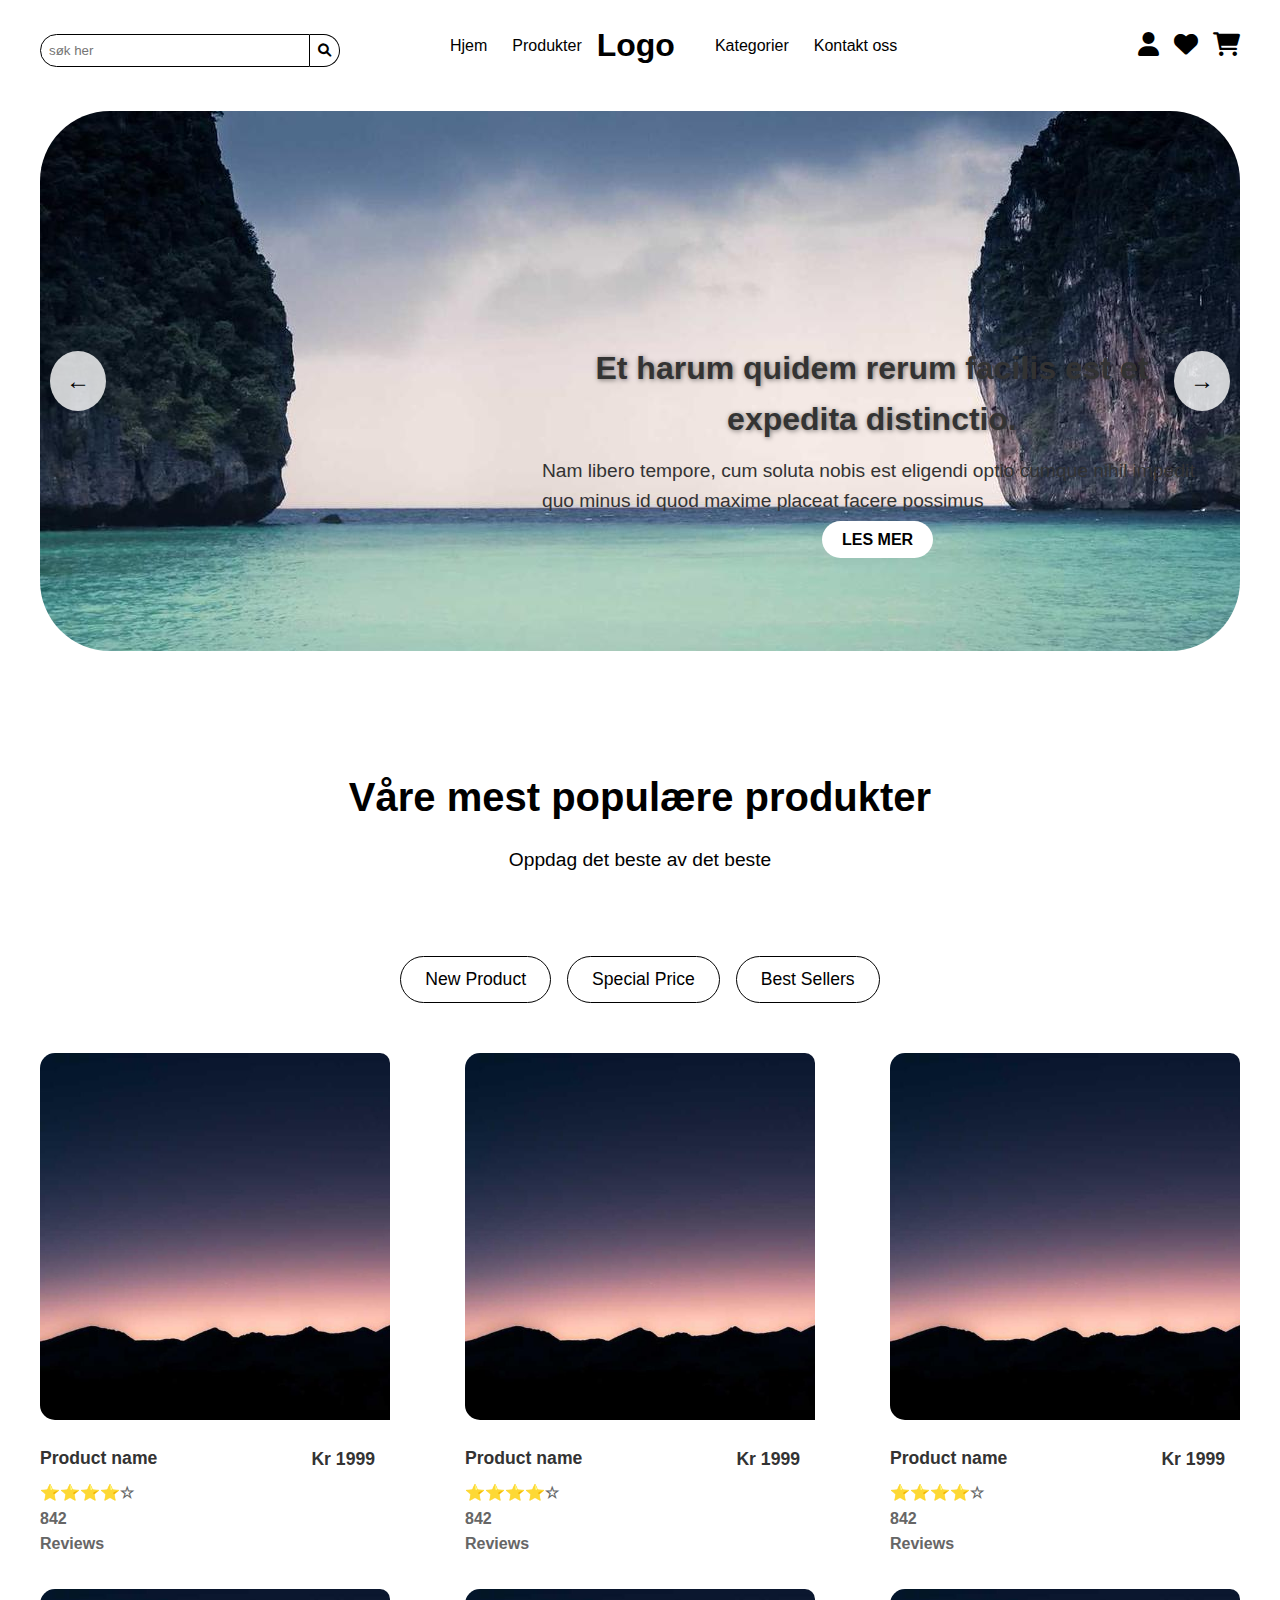
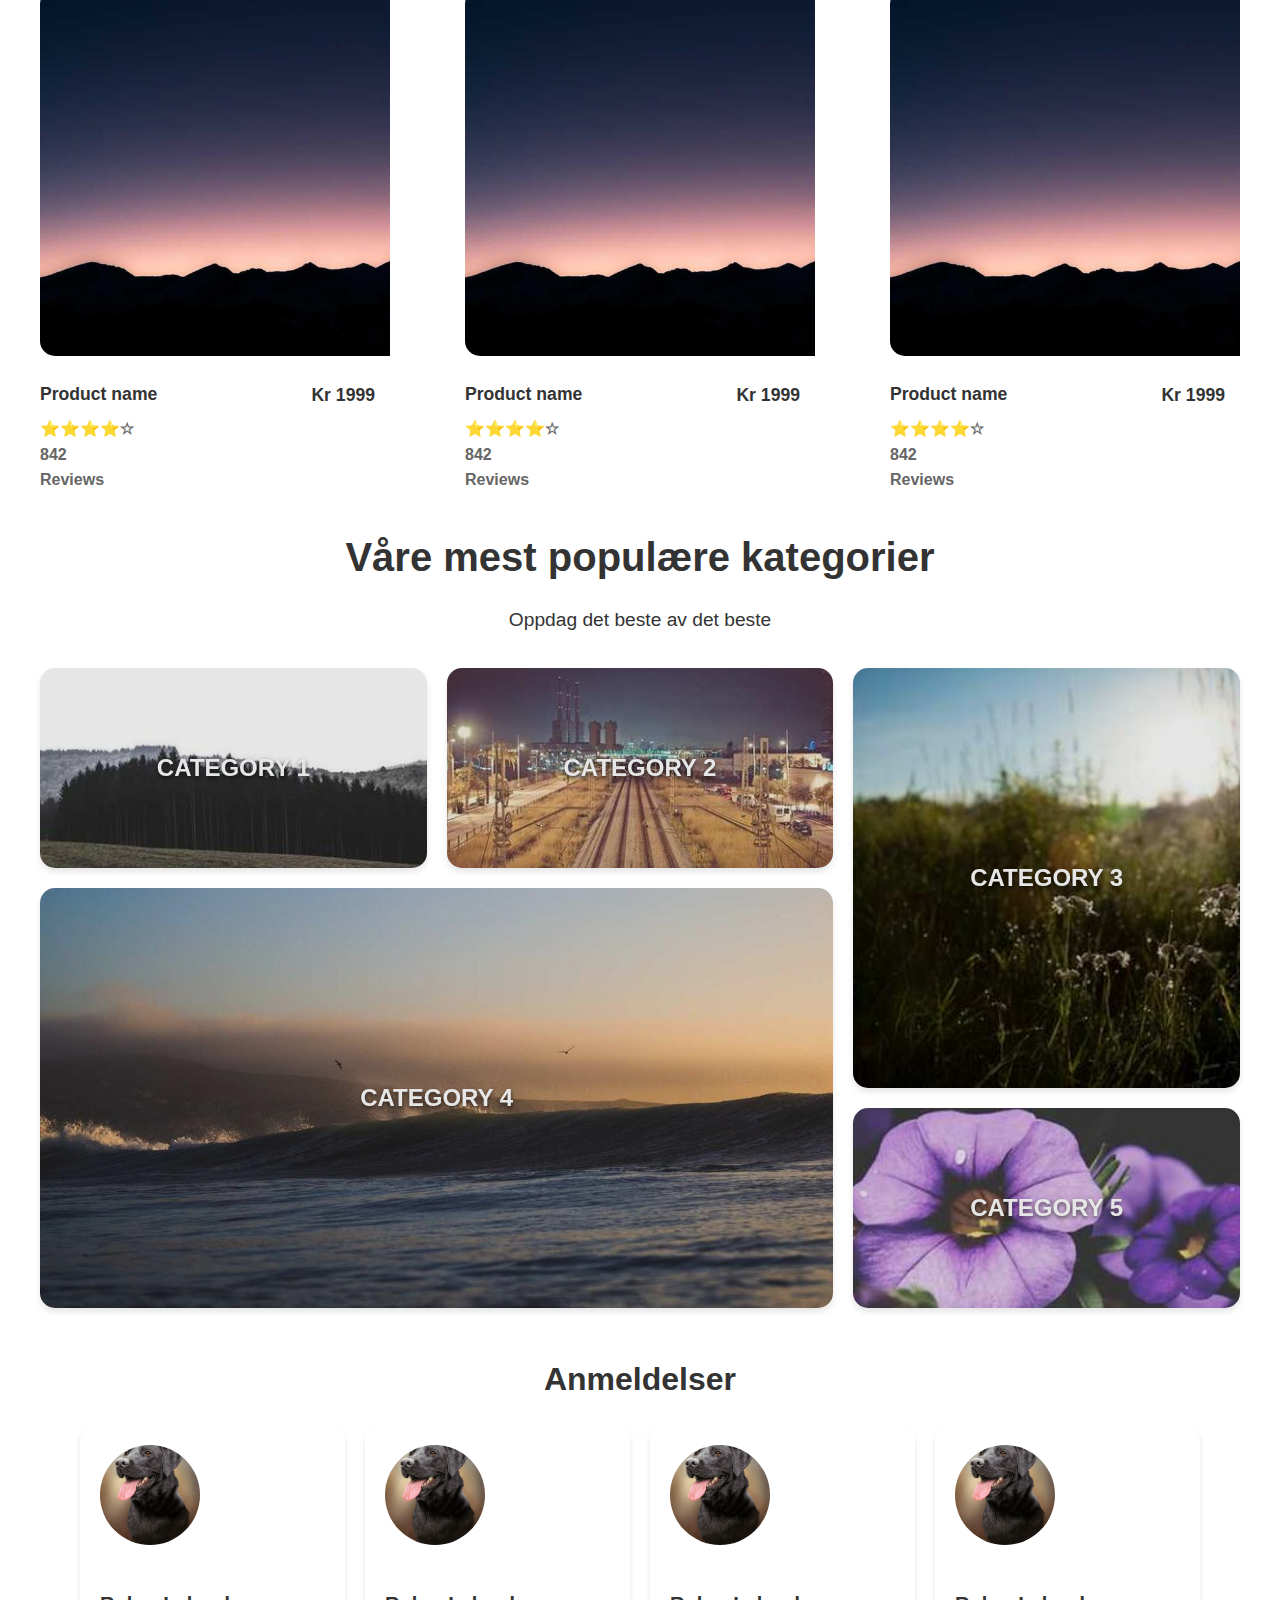
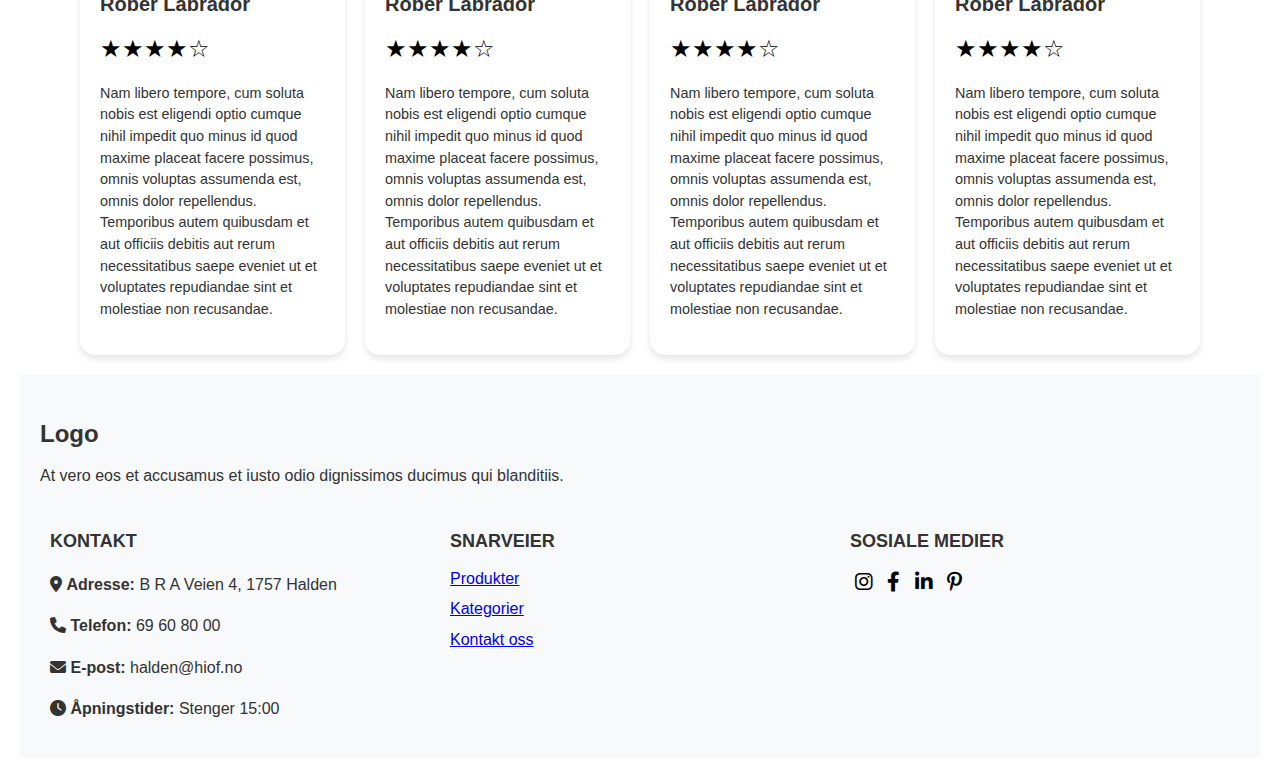
<file: index.html>
<!DOCTYPE html>
<html lang="en">
<head>
  <meta charset="UTF-8">
  <meta name="viewport" content="width=device-width, initial-scale=1">
  <title>Forside - Min Nettbutikk</title>
  <link rel="stylesheet" href="css/styles.css">
  <link rel="stylesheet" href="https://cdnjs.cloudflare.com/ajax/libs/font-awesome/6.0.0-beta3/css/all.min.css">
</head>
<body>
  <header class="container">
    <section class="search-bar">
      <input type="text" placeholder="søk her" aria-label="Søk her">
      <button aria-label="Søk">
        <i class="fas fa-search"></i>
      </button>
    </section>
    <nav class="main-nav">
      <section class="text-container">
        <a href="index.html">
          <span class="nav-text">Hjem</span>
        </a>
        <a href="#våre-mest-populære-produkter">
          <span class="nav-text">Produkter</span>
        </a>
        <span class="logo"><a href="index.html">Logo</a></span>
        <a href="#våre-mest-populære-kategorier">
          <span class="nav-text">Kategorier</span>
        </a>
        <a href="#footer">
          <span class="nav-text">Kontakt oss</span>
        </a>
      </section>
    
      <section class="icon-container">
        <a href="#"><i class="fas fa-user"></i></a>
        <a href="#"><i class="fas fa-heart"></i></a>
        <a href="checkout.html"><i class="fas fa-shopping-cart"></i></a>
      </section>
    </nav>
  </header>
  
  <section class="banner slider container">
    <section class="slider-frame active">
      <h1>Et harum quidem rerum facilis est et expedita distinctio.</h1>
      <p>Nam libero tempore, cum soluta nobis est eligendi optio cumque nihil impedit quo minus id quod maxime placeat facere possimus</p>
      <a href="#" class="slider-button">LES MER</a>
    </section>
    <section class="slider-frame" style="background-image: url('img/480-1200x800.jpg');">
      <h1>Et harum quidem rerum facilis est et expedita distinctio.</h1>
      <p>Nam libero tempore, cum soluta nobis est eligendi optio cumque nihil impedit quo minus id quod maxime placeat facere possimus</p>
      <a href="#" class="slider-button">LES MER</a>
    </section>
    <section class="slider-frame" style="background-image: url('img/1037-1200x800.jpg');">
      <h1>Et harum quidem rerum facilis est et expedita distinctio.</h1>
      <p>Nam libero tempore, cum soluta nobis est eligendi optio cumque nihil impedit quo minus id quod maxime placeat facere possimus</p>
      <a href="#" class="slider-button">LES MER</a>
    </section>
    <button class="slider-prev">&larr;</button>
    <button class="slider-next">&rarr;</button>
  </section>

  <main class="container">
    <section id="våre-mest-populære-produkter" class="banner2">
      <h1>Våre mest populære produkter</h1>
      <p>Oppdag det beste av det beste</p>
    </section>

    <section class="product-filters">
      <button>New Product</button>
      <button>Special Price</button>
      <button>Best Sellers</button>
    </section>

    <section class="product-cards">
      <article class="product-card">
        <img src="img/test.jpg" alt="Product Image">
        <h3>Product name</h3>
        <p>Kr 1999</p>
        <section class="reviews">
          <span>⭐️⭐️⭐️⭐️☆</span>
          <span>842 Reviews</span>
        </section>
      </article>
      <article class="product-card">
        <img src="img/test.jpg" alt="Product Image">
        <h3>Product name</h3>
        <p>Kr 1999</p>
        <section class="reviews">
          <span>⭐️⭐️⭐️⭐️☆</span>
          <span>842 Reviews</span>
        </section>
      </article>
      <article class="product-card">
        <img src="img/test.jpg" alt="Product Image">
        <h3>Product name</h3>
        <p>Kr 1999</p>
        <section class="reviews">
          <span>⭐️⭐️⭐️⭐️☆</span>
          <span>842 Reviews</span>
        </section>
      </article>
      <article class="product-card">
        <img src="img/test.jpg" alt="Product Image">
        <h3>Product name</h3>
        <p>Kr 1999</p>
        <section class="reviews">
          <span>⭐️⭐️⭐️⭐️☆</span>
          <span>842 Reviews</span>
        </section>
      </article>
      <article class="product-card">
        <img src="img/test.jpg" alt="Product Image">
        <h3>Product name</h3>
        <p>Kr 1999</p>
        <section class="reviews">
          <span>⭐️⭐️⭐️⭐️☆</span>
          <span>842 Reviews</span>
        </section>
      </article>
      <article class="product-card">
        <img src="img/test.jpg" alt="Product Image">
        <h3>Product name</h3>
        <p>Kr 1999</p>
        <section class="reviews">
          <span>⭐️⭐️⭐️⭐️☆</span>
          <span>842 Reviews</span>
        </section>
      </article>
    </section>

    <section id="våre-mest-populære-kategorier" class="popular-categories">
      <h1>Våre mest populære kategorier</h1>
      <p>Oppdag det beste av det beste</p>
    </section>

    <section class="categories-container">
      <article class="category" style="background-image: url('img/805-400x300.jpg');">
        <span class="category-text">CATEGORY 1</span>
      </article>
      <article class="category" style="background-image: url('img/242-400x300.jpg');">
        <span class="category-text">CATEGORY 2</span>
      </article>
      <article class="category category-tall" style="background-image: url('img/33-400x300.jpg');">
        <span class="category-text">CATEGORY 3</span>
      </article>
      <article class="category category-wide" style="background-image: url('img/962-1200x800.jpg')">
        <span class="category-text">CATEGORY 4</span>
      </article>
      <article class="category" style="background-image: url('img/152-400x400.jpg');">
        <span class="category-text">CATEGORY 5</span>
      </article>
    </section>
    
    <section class="reviewsv2">
      <h2>Anmeldelser</h2>
      <section class="review-cards">
        <article class="review-card">
          <img src="img/limited-edition-black-labrador-retriever-head-study-print-rmle74-478-p.jpg" alt="Anmelder 1" class="review-avatar">
          <h3>Rober Labrador</h3>
          <section class="stars">
            <span>★</span><span>★</span><span>★</span><span>★</span><span>☆</span>
          </section>
          <p>
            Nam libero tempore, cum soluta nobis est eligendi optio cumque nihil impedit quo minus id quod maxime placeat facere possimus, omnis voluptas assumenda est, omnis dolor repellendus. Temporibus autem quibusdam et aut officiis debitis aut rerum necessitatibus saepe eveniet ut et voluptates repudiandae sint et molestiae non recusandae.
          </p>
        </article>
        <article class="review-card">
          <img src="img/limited-edition-black-labrador-retriever-head-study-print-rmle74-478-p.jpg" alt="Anmelder 2" class="review-avatar">
          <h3>Rober Labrador</h3>
          <section class="stars">
            <span>★</span><span>★</span><span>★</span><span>★</span><span>☆</span>
          </section>
          <p>
            Nam libero tempore, cum soluta nobis est eligendi optio cumque nihil impedit quo minus id quod maxime placeat facere possimus, omnis voluptas assumenda est, omnis dolor repellendus. Temporibus autem quibusdam et aut officiis debitis aut rerum necessitatibus saepe eveniet ut et voluptates repudiandae sint et molestiae non recusandae.
          </p>
        </article>
        <article class="review-card">
          <img src="img/limited-edition-black-labrador-retriever-head-study-print-rmle74-478-p.jpg" alt="Anmelder 3" class="review-avatar">
          <h3>Rober Labrador</h3>
          <section class="stars">
            <span>★</span><span>★</span><span>★</span><span>★</span><span>☆</span>
          </section>
          <p>
            Nam libero tempore, cum soluta nobis est eligendi optio cumque nihil impedit quo minus id quod maxime placeat facere possimus, omnis voluptas assumenda est, omnis dolor repellendus. Temporibus autem quibusdam et aut officiis debitis aut rerum necessitatibus saepe eveniet ut et voluptates repudiandae sint et molestiae non recusandae.
          </p>
        </article>
        <article class="review-card">
          <img src="img/limited-edition-black-labrador-retriever-head-study-print-rmle74-478-p.jpg" alt="Anmelder 4" class="review-avatar">
          <h3>Rober Labrador</h3>
          <section class="stars">
            <span>★</span><span>★</span><span>★</span><span>★</span><span>☆</span>
          </section>
          <p>
            Nam libero tempore, cum soluta nobis est eligendi optio cumque nihil impedit quo minus id quod maxime placeat facere possimus, omnis voluptas assumenda est, omnis dolor repellendus. Temporibus autem quibusdam et aut officiis debitis aut rerum necessitatibus saepe eveniet ut et voluptates repudiandae sint et molestiae non recusandae.
          </p>
        </article>
      </section>
    </section>
  </main>


  
  <footer id="footer" class="container">
    <section class="footer-top">
      <div class="footer-logo">
        <h2>Logo</h2>
        <p>At vero eos et accusamus et iusto odio dignissimos ducimus qui blanditiis.</p>
      </div>
    </section>
  
    <section class="footer-bottom">
      <div class="footer-contact">
        <h3>KONTAKT</h3>
        <p><i class="fas fa-map-marker-alt"></i> <strong>Adresse:</strong> B R A Veien 4, 1757 Halden</p>
        <p><i class="fas fa-phone"></i> <strong>Telefon:</strong> 69 60 80 00</p>
        <p><i class="fas fa-envelope"></i> <strong>E-post:</strong> halden@hiof.no</p>
        <p><i class="fas fa-clock"></i> <strong>Åpningstider:</strong> Stenger 15:00</p>
      </div>
      <div class="footer-links">
        <h3>SNARVEIER</h3>
        <ul>
          <li><a href="#">Produkter</a></li>
          <li><a href="#">Kategorier</a></li>
          <li><a href="#">Kontakt oss</a></li>
        </ul>
      </div>
      <div class="footer-social">
        <h3>SOSIALE MEDIER</h3>
        <a href="https://www.instagram.com"><i class="fab fa-instagram"></i></a>
        <a href="https://www.facebook.com"><i class="fab fa-facebook-f"></i></a>
        <a href="https://www.linkedin.com"><i class="fab fa-linkedin-in"></i></a>
        <a href="https://www.pinterest.com"><i class="fab fa-pinterest-p"></i></a>
      </div>
    </section>
  </footer>
  
  <!-- Her hjalp copilot meg med å lage en slider som bytter riktig -->
  <script>
  const frames = document.querySelectorAll('.slider-frame');
const prevBtn = document.querySelector('.slider-prev');
const nextBtn = document.querySelector('.slider-next');
let current = 0;


function showSlide(index) {
  frames.forEach((frame, i) => {
    frame.classList.remove('active'); 
    if (i === index) {
      frame.classList.add('active'); 
    }
  });
}


prevBtn.addEventListener('click', () => {
  current = (current - 1 + frames.length) % frames.length; 
  showSlide(current);
});

nextBtn.addEventListener('click', () => {
  current = (current + 1) % frames.length; 
  showSlide(current);
});


showSlide(current);
</script>
  



</body>
</html>
</file>
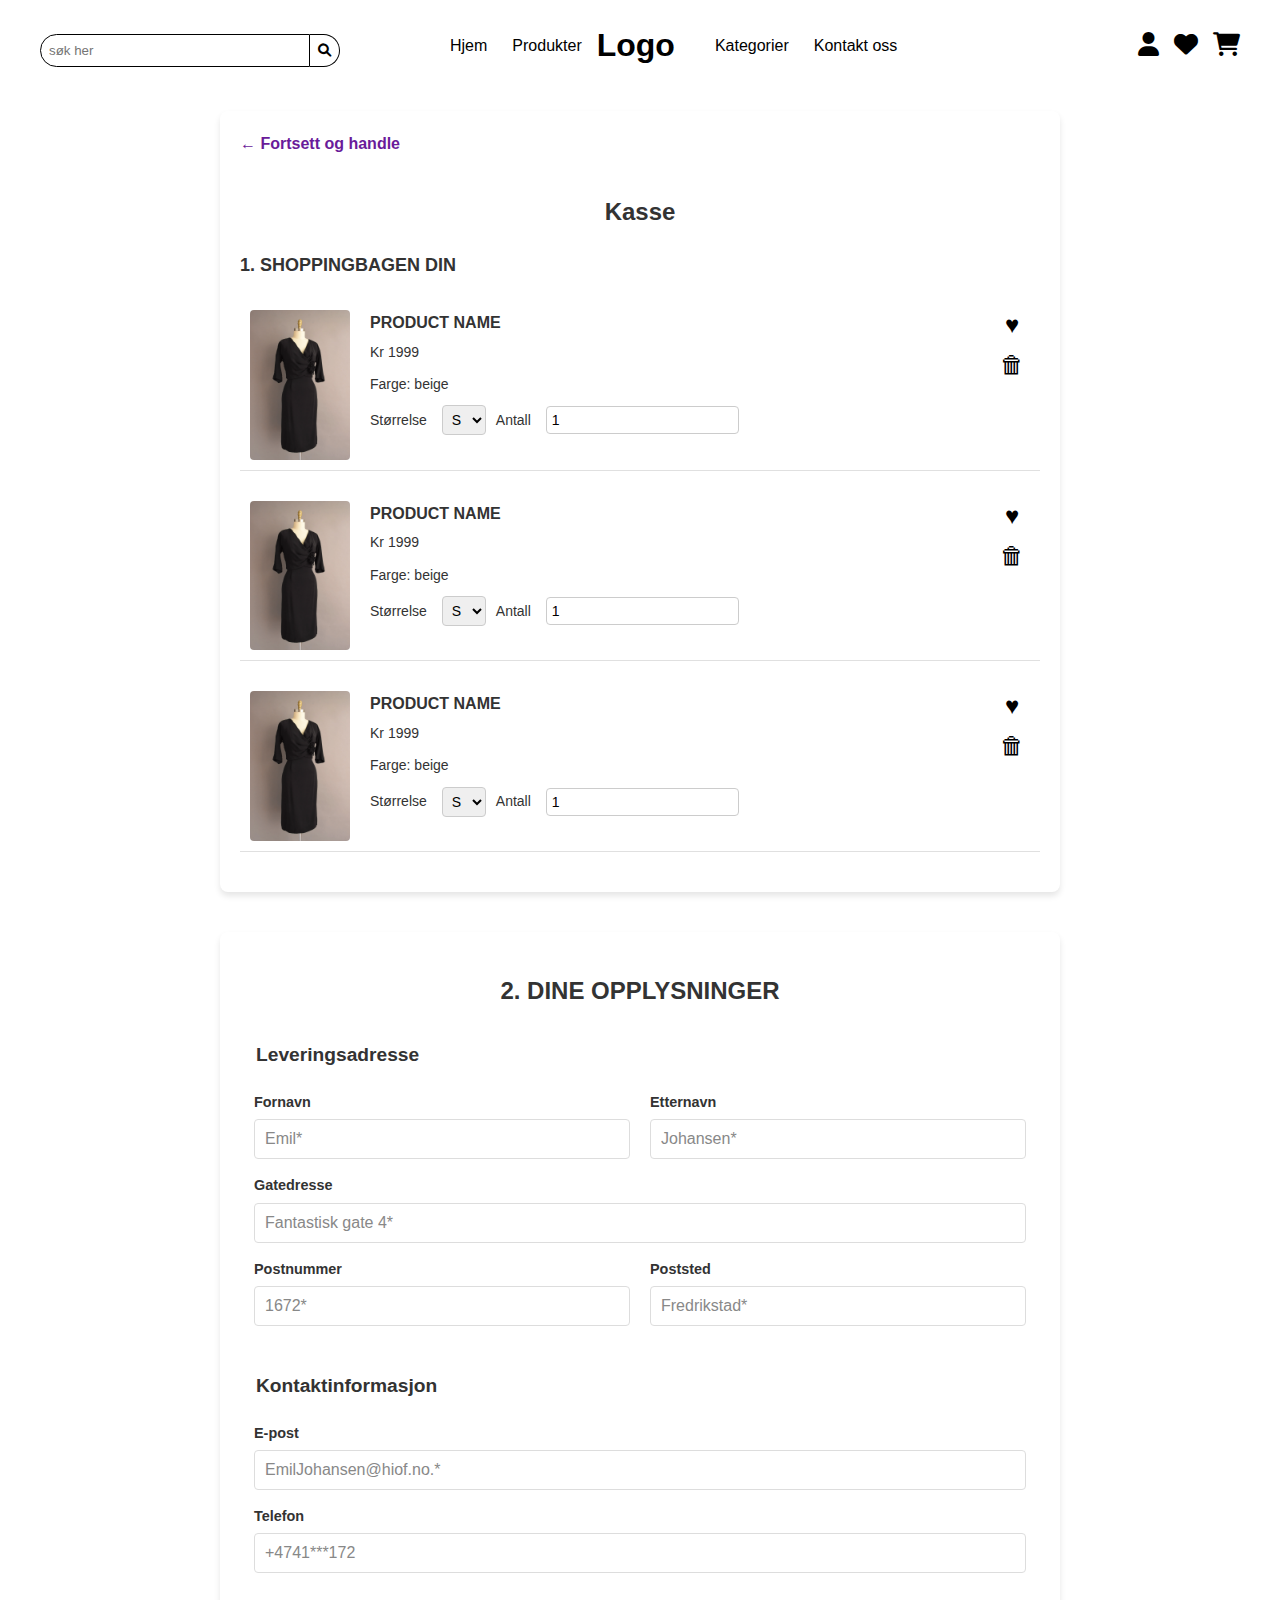
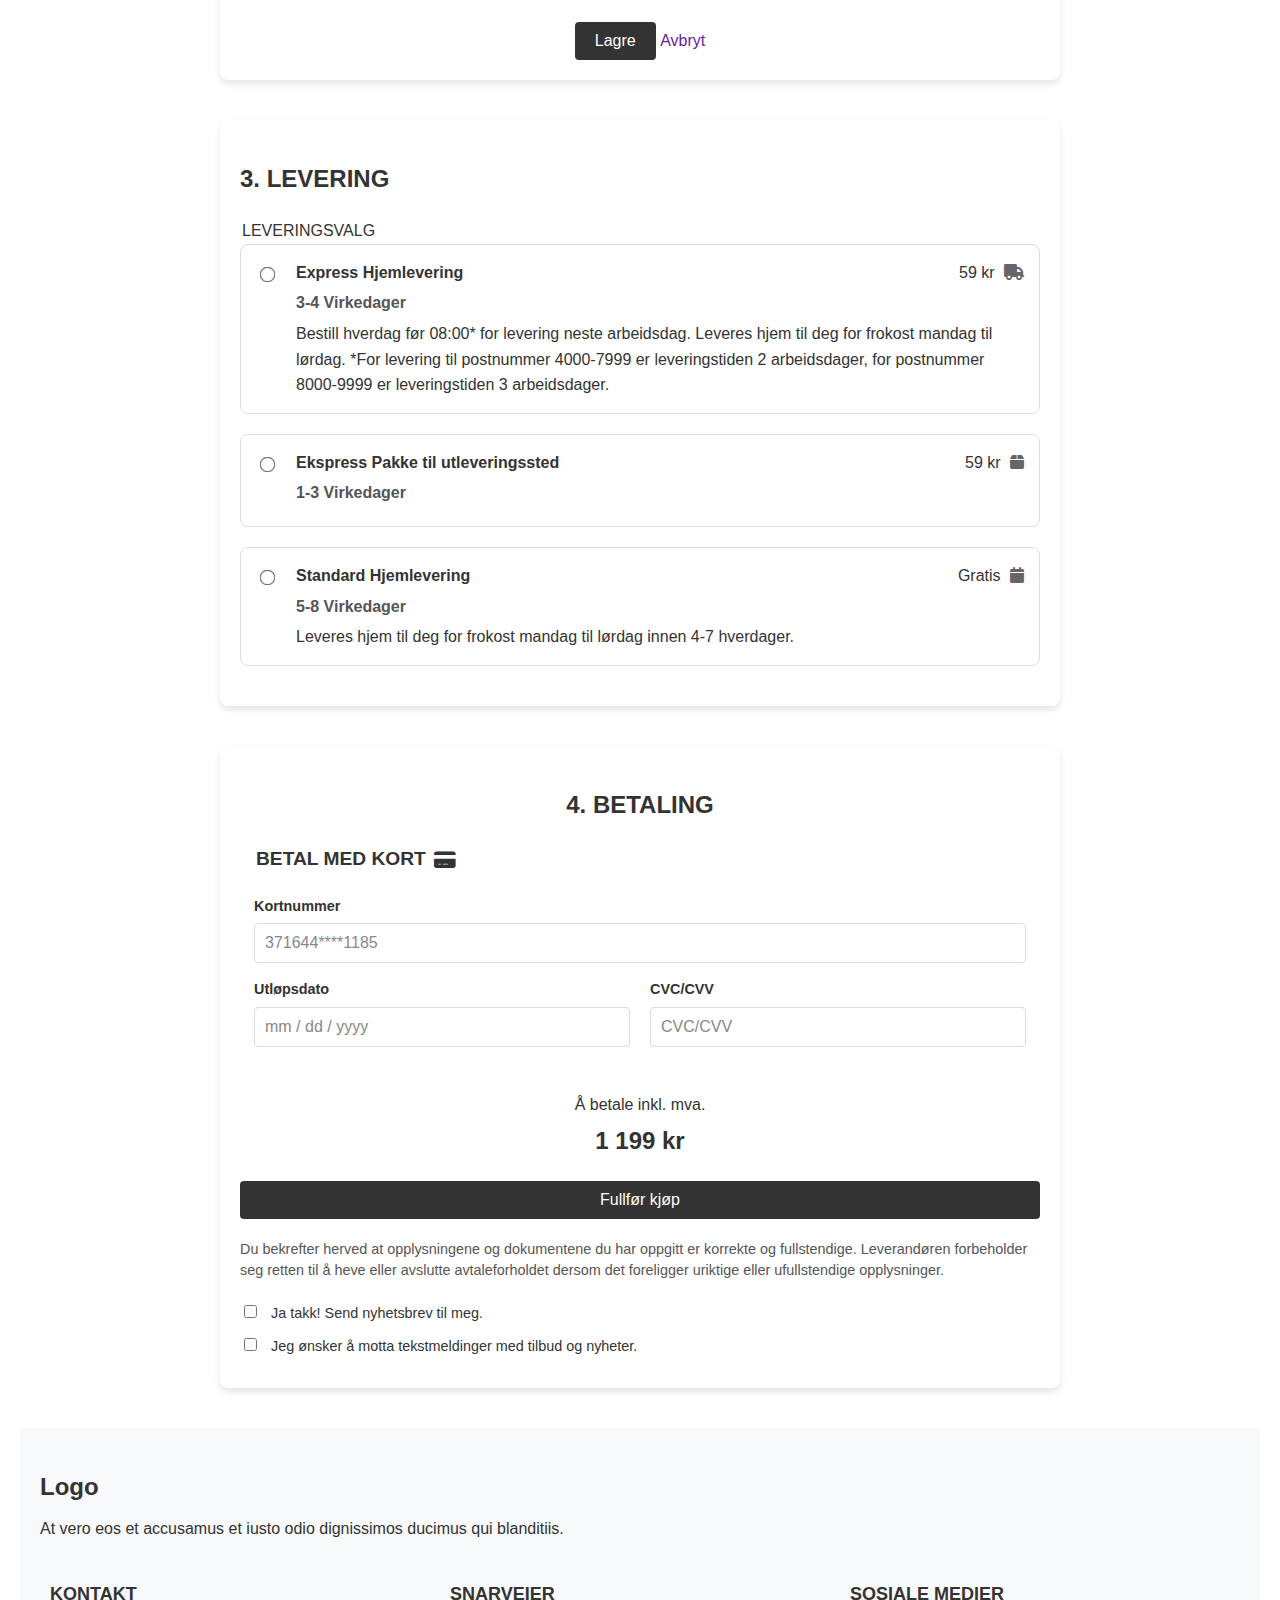
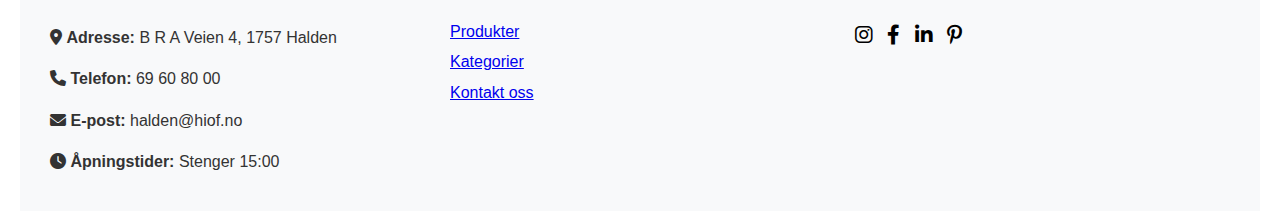
<file: checkout.html>
<!DOCTYPE html>
<html lang="en">
  <head>
    <meta charset="UTF-8">
    <meta name="viewport" content="width=device-width, initial-scale=1">
    <title>Kasse - Min Nettbutikk</title>
    <link rel="stylesheet" href="css/styles.css">
    <link rel="stylesheet" href="https://cdnjs.cloudflare.com/ajax/libs/font-awesome/6.0.0-beta3/css/all.min.css">
  </head>
  <body>
    <header class="container">
      <section class="search-bar">
        <input type="text" placeholder="søk her" aria-label="Søk her">
        <button aria-label="Søk">
          <i class="fas fa-search"></i>
        </button>
      </section>
      <nav class="main-nav">
        <section class="text-container">
          <a href="index.html">
            <span class="nav-text">Hjem</span>
          </a>
          <a href="#våre-mest-populære-produkter">
            <span class="nav-text">Produkter</span>
          </a>
          <span class="logo"><a href="index.html">Logo</a></span>
          <a href="#våre-mest-populære-kategorier">
            <span class="nav-text">Kategorier</span>
          </a>
          <a href="#footer">
            <span class="nav-text">Kontakt oss</span>
          </a>
        </section>
      
        <section class="icon-container">
          <a href="#"><i class="fas fa-user"></i></a>
          <a href="#"><i class="fas fa-heart"></i></a>
          <a href="checkout.html"><i class="fas fa-shopping-cart"></i></a>
        </section>
      </nav>
    </header>

    <main class="container">
      <section class="checkout-section">
        <a href="#" class="back-link">&larr; Fortsett og handle</a>
        <h1>Kasse</h1>
        <section class="shopping-cart">
          <h2>1. SHOPPINGBAGEN DIN</h2>
          <section class="cart-item">
            <img src="img/il_fullxfull.3466901473_h4oc.jpg" alt="Product image">
            <section class="item-details">
              <h3>PRODUCT NAME</h3>
              <p>Kr 1999</p>
              <p>Farge: beige</p>
              <section class="item-options">
                <label for="size1">Størrelse</label>
                <select id="size1">
                  <option value="S">S</option>
                  <option value="M">M</option>
                  <option value="L">L</option>
                </select>
                <label for="quantity">Antall</label>
                <input type="number" id="quantity" min="1" value="1">
              </section>
            </section>
            <section class="item-actions">
              <button class="icon-button heart">&#9829;</button>
              <button class="icon-button trash">&#128465;</button>
            </section>
          </section>
          <section class="cart-item">
            <img src="img/il_fullxfull.3466901473_h4oc.jpg" alt="Product image">
            <section class="item-details">
              <h3>PRODUCT NAME</h3>
              <p>Kr 1999</p>
              <p>Farge: beige</p>
              <section class="item-options">
                <label for="size2">Størrelse</label>
                <select id="size2">
                  <option value="S">S</option>
                  <option value="M">M</option>
                  <option value="L">L</option>
                </select>
                <label for="quantity">Antall</label>
                <input type="number" id="quantity-item-1" min="1" value="1">
              </section>
            </section>
            <section class="item-actions">
              <button class="icon-button heart">&#9829;</button>
              <button class="icon-button trash">&#128465;</button>
            </section>
          </section>
          <section class="cart-item">
            <img src="img/il_fullxfull.3466901473_h4oc.jpg" alt="Product image">
            <section class="item-details">
              <h3>PRODUCT NAME</h3>
              <p>Kr 1999</p>
              <p>Farge: beige</p>
              <section class="item-options">
                <label for="size3">Størrelse</label>
                <select id="size3">
                  <option value="S">S</option>
                  <option value="M">M</option>
                  <option value="L">L</option>
                </select>
                <label for="quantity">Antall</label>
                <input type="number" id="quantity-item-2" min="1" value="1">
              </section>
            </section>
            <section class="item-actions">
              <button class="icon-button heart">&#9829;</button>
              <button class="icon-button trash">&#128465;</button>
            </section>
          </section>
        </section>
      </section>

      <section class="user-info-section">
        <h2>2. DINE OPPLYSNINGER</h2>
        <form class="user-info-form">
          <fieldset class="address-section">
            <legend>Leveringsadresse</legend>
            <section class="form-row">
              <section class="form-group">
                <label for="first-name">Fornavn</label>
                <input type="text" id="first-name" name="first-name" placeholder="Emil*">
              </section>
              <section class="form-group">
                <label for="last-name">Etternavn</label>
                <input type="text" id="last-name" name="last-name" placeholder="Johansen*">
              </section>
            </section>
            <section class="form-group">
              <label for="street-address">Gatedresse</label>
              <input type="text" id="street-address" name="street-address" placeholder="Fantastisk gate 4*">
            </section>
            <section class="form-row">
              <section class="form-group">
                <label for="postcode">Postnummer</label>
                <input type="text" id="postcode" name="postcode" placeholder="1672*">
              </section>
              <section class="form-group">
                <label for="city">Poststed</label>
                <input type="text" id="city" name="city" placeholder="Fredrikstad*">
              </section>
            </section>
          </fieldset>

          <fieldset class="contact-section">
            <legend>Kontaktinformasjon</legend>
            <section class="form-group">
              <label for="email">E-post</label>
              <input type="email" id="email" name="email" placeholder="EmilJohansen@hiof.no.*">
            </section>
            <section class="form-group">
              <label for="phone">Telefon</label>
              <input type="tel" id="phone" name="phone" placeholder="+4741***172">
            </section>
          </fieldset>

          <section class="form-actions">
            <button type="submit" class="save-button">Lagre</button>
            <a href="#" class="cancel-link">Avbryt</a>
          </section>
        </form>
      </section>


      <section class="delivery-section">
        <h2>3. LEVERING</h2>
        <fieldset class="delivery-options">
          <legend>LEVERINGSVALG</legend>
      
          <section class="delivery-option">
            <input type="radio" id="express-home" name="delivery">
            <label for="express-home">
              <span class="delivery-header">
                <strong>Express Hjemlevering</strong>
                <span>59 kr <i class="fas fa-truck"></i></span>
              </span>
              <span class="Virkedager">3-4 Virkedager</span>
              <span>
                Bestill hverdag før 08:00* for levering neste arbeidsdag. Leveres hjem
                til deg for frokost mandag til lørdag. *For levering til postnummer
                4000-7999 er leveringstiden 2 arbeidsdager, for postnummer 8000-9999
                er leveringstiden 3 arbeidsdager.
              </span>
            </label>
          </section>
      
          <section class="delivery-option">
            <input type="radio" id="express-pickup" name="delivery">
            <label for="express-pickup">
              <span class="delivery-header">
                <strong>Ekspress Pakke til utleveringssted</strong>
                <span>59 kr <i class="fas fa-box"></i></span>
              </span>
              <span class="Virkedager">1-3 Virkedager</span>
            </label>
          </section>
      
          <section class="delivery-option">
            <input type="radio" id="standard-home" name="delivery">
            <label for="standard-home">
              <span class="delivery-header">
                <strong>Standard Hjemlevering</strong>
                <span>Gratis <i class="fas fa-calendar"></i></span>
              </span>
              <span class="Virkedager">5-8 Virkedager</span>
              <span>Leveres hjem til deg for frokost mandag til lørdag innen 4-7 hverdager.</span>
            </label>
          </section>
        </fieldset>
      </section>
      
      <section class="payment-section">
        <h2>4. BETALING</h2>
      
        <form class="payment-form">
          <fieldset>
            <legend>BETAL MED KORT <i class="fa fa-credit-card"></i></legend>
            
            <section class="form-group">
              <label for="card-number">Kortnummer</label>
              <input type="text" id="card-number" placeholder="371644****1185" readonly>
            </section>
            
            <section class="form-row">
              <section class="form-group">
                <label for="expiry-date">Utløpsdato</label>
                <input type="text" id="expiry-date" placeholder="mm / dd / yyyy">
              </section>
              <section class="form-group">
                <label for="cvv">CVC/CVV</label>
                <input type="text" id="cvv" placeholder="CVC/CVV">
              </section>
            </section>
          </fieldset>
          
          <section class="payment-summary">
            <p>Å betale inkl. mva.</p>
            <h3>1 199 kr</h3>
          </section>
          
          <button class="complete-purchase-button">Fullfør kjøp</button>
          
          <p class="payment-terms">
            Du bekrefter herved at opplysningene og dokumentene du har oppgitt er korrekte og fullstendige. 
            Leverandøren forbeholder seg retten til å heve eller avslutte avtaleforholdet dersom det foreligger uriktige eller ufullstendige opplysninger.
          </p>
          
          <section class="checkbox-group">
            <label><input type="checkbox"> Ja takk! Send nyhetsbrev til meg.</label>
            <label><input type="checkbox"> Jeg ønsker å motta tekstmeldinger med tilbud og nyheter.</label>
          </section>
        </form>
      </section>
    
  </main>

  <footer id="footer" class="container">
    <section class="footer-top">
      <div class="footer-logo">
        <h2>Logo</h2>
        <p>At vero eos et accusamus et iusto odio dignissimos ducimus qui blanditiis.</p>
      </div>
    </section>
  
  
    <section class="footer-bottom">
      <div class="footer-contact">
        <h3>KONTAKT</h3>
        <p><i class="fas fa-map-marker-alt"></i> <strong>Adresse:</strong> B R A Veien 4, 1757 Halden</p>
        <p><i class="fas fa-phone"></i> <strong>Telefon:</strong> 69 60 80 00</p>
        <p><i class="fas fa-envelope"></i> <strong>E-post:</strong> halden@hiof.no</p>
        <p><i class="fas fa-clock"></i> <strong>Åpningstider:</strong> Stenger 15:00</p>
      </div>
      <div class="footer-links">
        <h3>SNARVEIER</h3>
        <ul>
          <li><a href="#">Produkter</a></li>
          <li><a href="#">Kategorier</a></li>
          <li><a href="#">Kontakt oss</a></li>
        </ul>
      </div>
      <div class="footer-social">
        <h3>SOSIALE MEDIER</h3>
        <a href="https://www.instagram.com"><i class="fab fa-instagram"></i></a>
        <a href="https://www.facebook.com"><i class="fab fa-facebook-f"></i></a>
        <a href="https://www.linkedin.com"><i class="fab fa-linkedin-in"></i></a>
        <a href="https://www.pinterest.com"><i class="fab fa-pinterest-p"></i></a>
      </div>
    </section>
  </footer>
  
</body>
</html>
</file>
<file: css/styles.css>
body {
  font-family: Arial, sans-serif;
  margin: 0;
  padding: 0;
  color: #333;
  line-height: 1.6;
}

header {
  display: flex;
  align-items: center;
  padding: 1rem;
  text-align: center;
  margin-bottom: 40px;
  flex-direction: row;
  justify-content: space-between;
  align-items: center;
}

.search-bar {
  display: flex;
  width: 100%;
  max-width: 300px;
  justify-content: center;
  margin-bottom: 1rem;
  padding-top: 30px; 
  margin-bottom: 40px;
}

.search-bar input {
  flex: 1;
  padding: 0.5rem;
  border: 1.5px solid black;
  border-radius: 50px 0 0 50px;
  outline: none;
}

.search-bar button {
  padding: 0.5rem;
  border: 1.5px solid black;
  border-left: none;
  border-radius: 0 50px 50px 0;
  background: none;
  cursor: pointer;
}






.main-nav {
  display: flex;
  justify-content: flex-start; 
  align-items: center;
  width: 100%;
  padding-top: 20px; 
  margin-bottom: 40px;
}


.text-container {
  display: flex;
  align-items: center;
  margin-left: 100px; 
}


.text-container a {
  display: flex;
  align-items: center;
  margin-right: 15px; 
}


.text-container .nav-text {
  margin-left: 10px;
}


.text-container .logo {
  font-weight: bold;
  font-size: 2rem;
  margin-right: 15px; 
}


.icon-container {
  display: flex;
  align-items: center;
  margin-left: auto; 
}


.icon-container a {
  margin-left: 15px; 
  font-size: 1.5rem;
}


.text-container a, .text-container .logo, .icon-container a {
  color: black;
  text-decoration: none;
}


.text-container a:hover, .icon-container a:hover {
  color: #333;
}


/* her hjalp copilot litt med å lage banner riktig */
.banner {
  height: 60vh;
  display: flex;
  justify-content: flex-end; 
  align-items: center; 
  padding: 0 20px;
  background: url('../img/218-1200x800.jpg') center/cover no-repeat;
  border-radius: 70px;
  position: relative;
  width: 100%;
  box-sizing: border-box;
}

.slider-frame {
  position: absolute;
  top: 0;
  left: 0;
  width: 100%;
  height: 100%;
  display: flex;
  flex-direction: column;
  justify-content: center;
  background-size: cover;
  background-position: center;
  opacity: 0;
  transition: opacity 0.5s ease; 
}

.slider-frame img {
  width: 100%;
  height: 100%;
  object-fit: cover; 
  border-radius: 70px; 
}

.slider-frame.active {
  display: block;
  opacity: 1;
}

.slider-frame h1 {
  max-width: 55%;
  font-size: 2em;
  margin: 0;
  text-shadow: 1px 1px 5px rgba(0, 0, 0, 0.5);
  margin-left: 470px;
}

.slider-frame p {
  font-size: 1.2em;
  margin: 10px 0;
  max-width: 100%;
  font-weight: 300;
  max-width: 55%;
  margin-left: 470px;
}


.banner h1 {
  max-width: 55%;
  font-weight: 1400;
  font-size: 2em;
  margin: 0;
  text-shadow: 1px 1px 5px rgba(0, 0, 0, 0.5);
  margin-left: 470px;
  margin-top: 200px;
}

.banner p {
  font-size: 1.2em;
  margin: 10px 0;
  max-width: 100%;
  font-weight: 400;
  max-width: 55%;
  margin-left: 470px;
}

.banner .slider-button {
  padding: 10px 20px;
  background-color: #ffffff;
  color: rgb(0, 0, 0);
  border-radius: 20px;
  text-decoration: none;
  font-weight: bold;
  transition: background-color 0.3s ease; 
  margin-left: 750px;
}

.banner .slider-button:hover {
  background-color: rgba(0, 0, 0, 0.8); 
  color: #ffffff;
}


.banner2 {
  margin-top: 50px;
  position: relative;
  background: url('../img/') center/cover;
  padding: 4rem;
  text-align: center;
  color: rgb(0, 0, 0);
  border-radius: 20px;
}

.banner2 h1 {
  font-size: 2.5rem;
  margin: 0;
}

.banner2 p {
  font-size: 1.2rem;
  margin: 1rem 0;
}


.slider-button {
  margin-top: 15px; 
  padding: 10px 20px; 
  background-color: #ffffff; 
  color: rgb(0, 0, 0); 
  border-radius: 5px;
  text-decoration: none; 
  font-weight: bold;
}

/* copilot også litt for å lage slides riktig med riktig plassering */
.slider-prev, .slider-next {
  position: absolute;
  top: 50%;
  transform: translateY(-50%);
  background-color: rgba(255, 255, 255, 0.8);
  color: black;
  border: none;
  padding: 1rem;
  cursor: pointer;
  font-size: 1.5rem;
}

.slider-prev {
  left: 10px;
  border-radius: 50%;
}

.slider-next {
  right: 10px;
  border-radius: 50%;
}


.popular-products {
  text-align: center;
  margin: 2rem 0;
}

.popular-products h2 {
  font-size: 1.75rem;
}

.popular-products p {
  color: gray;
  font-size: 1rem;
}

.product-filters {
  margin-bottom: 50px;
  display: flex;
  justify-content: center; 
}

.product-filters button {
  padding: 0.75rem 1.5rem; 
  font-size: 1.1em; 
  border: 1px solid black;
  background-color: white;
  border-radius: 25px;
  cursor: pointer;
  margin: 0 0.5rem;
  transition: transform 0.2s; 
}

.product-filters button:hover {
  transform: scale(1.1); 
  background-color: rgb(49, 49, 49);
  color: white;
}

.product-cards {
  display: flex;
  flex-wrap: wrap;
  justify-content: space-between;
  gap: 2rem; 
  margin: 0 auto; 
  padding: 0;
}

.product-card {
  max-width: 350px;
  position: relative; 
  background-color: #fff;
  border-radius: 10px;
  overflow: hidden;
  text-align: left; 
}

.product-card img {
  height: auto;
  width: 140%;
  border-radius: 15px;
}

.product-card h3 {
  margin: 1rem 0 0.5rem;
  font-size: 1.1rem;
  font-weight: bold;
}

.product-card p {
  position: absolute; 
  bottom: 66px;
  right: 15px; 
  font-size: 1.1rem;
  font-weight: bold;
}

.categories-container {
  display: grid;
  grid-template-columns: repeat(3, 1fr);
  grid-auto-rows: 200px; 
  gap: 20px; 
  width: 100%;
  max-width: 1200px;
}

.category {
  position: relative;
  background-size: cover;
  background-position: center;
  border-radius: 15px;
  overflow: hidden;
  box-shadow: 0 4px 6px rgba(0, 0, 0, 0.1);
  filter: brightness(90%);
}

.category-wide {
  grid-column: span 2; 
  grid-row: span 2; 
}

.category-tall {
  grid-row: span 2; 
}

.category-text {
  position: absolute;
  top: 50%;
  left: 50%;
  transform: translate(-50%, -50%);
  color: white;
  font-size: 1.5rem;
  font-weight: bold;
  text-shadow: 0 2px 4px rgba(0, 0, 0, 0.6);
  text-align: center;
}



.reviews {
  font-size: 1rem;
  color: #666;
  display: flex;
  flex-direction: column;
  align-items: center;
  margin-right: 16rem;
  font-weight: bold;

}


.stars {
  color: #FFD700; 
}


.popular-categories {
  margin: 2rem 0;
  text-align: center;
}

.popular-categories h1 {
  font-size: 2.5rem;
  margin: 0;
}

.popular-categories p {
  font-size: 1.2rem;
  margin: 1rem 0;
}

.reviewsv2 {
  padding: 20px;
  background-color: #ffffff;
  text-align: center;
}

.reviewsv2 h2 {
  font-size: 2rem;
  font-weight: bold;
  margin-bottom: 20px;
}

.review-cards {
  display: flex;
  gap: 20px;
  justify-content: center;
}

.review-card {
  background-color: #fff;
  border-radius: 15px;
  box-shadow: 0 4px 6px rgba(0, 0, 0, 0.1);
  padding: 20px;
  max-width: 225px;
  text-align: left;
}

.review-avatar {
  width: 100px;
  height: 100px;
  border-radius: 50%;
  margin: 0 auto 15px;
  object-fit: cover;
}

.review-card h3 {
  font-size: 1.25rem;
  font-weight: bold;
  margin-bottom: 10px;
}

.stars {
  margin-bottom: 10px;
  color: #000000;
  font-size: 1.5rem;
}

.review-card p {
  font-size: 0.9rem;
  color: #333;
  line-height: 1.5;
}


.product-page {
  max-width: 1200px;
  margin: 20px auto;
  padding: 0 15px;
}

.breadcrumb-container {
  margin-bottom: 20px;
}

.breadcrumb {
  list-style: none;
  display: flex;
  gap: 5px;
  padding: 0;
}

.breadcrumb li {
  font-size: 0.9rem;
  font-weight: bold;
}

.breadcrumb li a {
  text-decoration: none;
  color: #000;
}

.product-layout {
  display: grid;
  grid-template-columns: 1fr 2fr 1.5fr;
  gap: 20px;
}

.product-thumbnails {
  display: flex;
  flex-direction: column;
  gap: 10px;
  max-width: 160px;
}

.product-thumbnails img {
  width: 100%;
  border: 1px solid #ddd;
  cursor: pointer;
}

.main-product-image img {
  width: 100%;
  border: 1px solid #ddd;
}

.product-info {
  display: flex;
  flex-direction: column;
}

.product-info h1 {
  font-size: 1.8rem;
  margin-bottom: 10px;
}

.product-info .brand {
  font-size: 1rem;
  color: #666;
  margin-bottom: 10px;
}

.product-info .price {
  font-size: 1.5rem;
  font-weight: bold;
  margin-bottom: 10px;
}

.product-info .color {
  font-size: 1rem;
  margin-bottom: 10px;
}

.color-value {
  font-weight: bold;
}

.size-label {
  margin-bottom: 5px;
  font-size: 1rem;
}


.size-dropdown {
  padding: 10px;
  margin-bottom: 20px;
  border: 1px solid #ddd;
  width: 100%;
}


.size1-label {
  margin-bottom: 5px;
  font-size: 1rem;
}

.size1-dropdown {
  padding: 10px;
  margin-bottom: 20px;
  border: 1px solid #ddd;
  width: 100%;
}

.size2-label {
  margin-bottom: 5px;
  font-size: 1rem;
}

.size2-dropdown {
  padding: 10px;
  margin-bottom: 20px;
  border: 1px solid #ddd;
  width: 100%;
}


.size3-label {
  margin-bottom: 5px;
  font-size: 1rem;
}

.size3-dropdown {
  padding: 10px;
  margin-bottom: 20px;
  border: 1px solid #ddd;
  width: 100%;
}

.add-to-cart {
  background-color: #000;
  color: #fff;
  padding: 10px;
  border: none;
  margin-bottom: 10px;
  cursor: pointer;
  font-size: 1rem;
}

.wishlist {
  background-color: #fff;
  border: 1px solid #ddd;
  padding: 10px;
  cursor: pointer;
  font-size: 1rem;
}

details {
  margin: 1rem 0;
  border: 1px solid #ccc;
  border-radius: 5px;
  padding: 0.5rem;
  background: #f9f9f9;
  cursor: pointer;
}

/* noen av disse detaljene hjalp copilot med å lage ferdig sånn at det ble ganske effektivt og fint */
details[open] {
  background: #e9e9e9;
}

summary {
  font-size: 1.1rem;
  font-weight: bold;
  color: #333;
  margin-bottom: 0.5rem;
}

summary::-webkit-details-marker {
  color: #007bff;
}

details p, details img, details video, details table, details ul {
  margin: 0.5rem 0;
}

details img, details video {
  max-width: 100%;
  border-radius: 5px;
}

table {
  width: 100%;
  border-collapse: collapse;
  margin-top: 0.5rem;
}

table th, table td {
  border: 1px solid #ccc;
  padding: 0.5rem;
  text-align: center;
}

table th {
  background: #eee;
}



.similar-products {
  margin: 40px auto;
  max-width: 1200px;
  padding: 0 15px;
}

.similar-products-header {
  display: flex;
  justify-content: space-between;
  align-items: center;
  margin-bottom: 20px;
}

.similar-products-header h2 {
  font-size: 1.5rem;
  font-weight: bold;
  margin: 0;
}

.similar-products-header .see-more {
  font-size: 1rem;
  color: #6a1b9a;
  text-decoration: none;
  font-weight: bold;
}

.similar-products-header .see-more:hover {
  text-decoration: underline;
}

.product-list {
  display: grid;
  grid-template-columns: repeat(auto-fit, minmax(200px, 1fr));
  gap: 20px;
}


.product-cardv2 {
  text-align: center;
  border: 1px solid #ddd;
  border-radius: 10px;
  overflow: hidden;
  background-color: #fff;
  padding: 15px;
}

.product-cardv2 .product-title {
  font-size: 1.2rem;
  font-weight: bold;
  margin: 10px 0;
  text-align: left;
  margin: 0;
}

.product-cardv2 .product-price {
  font-size: 1rem;
  margin: 10px 0;
  margin-top: -28px;
  text-align: right;
}

.product-image {
  position: relative;
}

.product-image img {
  width: 100%;
  border-radius: 10px;
}

.product-image i {
  position: absolute;
  top: 10px;
  right: 10px;
  color: #fff;
  background: rgba(0, 0, 0, 0.5);
  padding: 5px;
  border-radius: 50%;
  cursor: pointer;
}

.product-title {
  font-size: 1rem;
  font-weight: bold;
  margin: 10px 0;
}

.product-price {
  font-size: 1rem;
  font-weight: normal;
  color: #000;
  margin-bottom: 10px;
}

.product-rating {
  display: flex;
  flex-direction: column;
  text-align: left;
  font-size: 0.95rem;
  color: #666;
}

.product-rating span {
  color: gold;
  font-size: 1.2rem;
}

.product-rating p {
  margin: 5px 0 0;
}

.product-thumbnails img {
  height: 50%;
}



.checkout-section {
  max-width: 800px;
  margin: auto;
  background: #fff;
  padding: 20px;
  border-radius: 8px;
  box-shadow: 0 4px 6px rgba(0, 0, 0, 0.1);
}

.back-link {
  display: inline-block;
  color: #6a1b9a;
  text-decoration: none;
  margin-bottom: 20px;
  font-weight: bold;
}

h1 {
  font-size: 24px;
  margin-bottom: 20px;
  text-align: center;
}

.shopping-cart h2 {
  font-size: 18px;
  font-weight: bold;
  margin-bottom: 20px;
}

.cart-item {
  display: flex;
  justify-content: space-between;
  align-items: flex-start;
  margin-bottom: 20px;
  padding: 10px;
  border-bottom: 1px solid #e0e0e0;
}

.cart-item img {
  width: 100px;
  height: auto;
  border-radius: 4px;
}

.item-details {
  flex: 1;
  margin-left: 20px;
}

.item-details h3 {
  font-size: 16px;
  margin: 0 0 5px;
}

.item-details p {
  font-size: 14px;
  margin: 0 0 10px;
}

.item-options {
  display: flex;
  align-items: center;
  gap: 10px;
}

.item-options label {
  font-size: 14px;
  margin-right: 5px;
}

.item-options select,
.item-options input {
  padding: 5px;
  border: 1px solid #ccc;
  border-radius: 4px;
  font-size: 14px;
}

.item-actions {
  display: flex;
  flex-direction: column;
  align-items: center;
  gap: 10px;
}

.icon-button {
  background: none;
  border: none;
  font-size: 20px;
  cursor: pointer;
}

.icon-button.heart {
  color: #000000;
  font-size: 1.5rem;
}

.icon-button.trash {
  color: #000000;
  font-size: 1.5rem;
}

.icon-button:hover {
  opacity: 0.8;
}




.user-info-section {
  max-width: 800px;
  margin: 40px auto;
  background: #fff; 
  padding: 20px;
  border-radius: 8px;
  box-shadow: 0 4px 6px rgba(0, 0, 0, 0.1); 
  font-family: Arial, sans-serif;
}

.user-info-section h2 {
  font-size: 1.5rem;
  font-weight: bold;
  text-align: center;
  margin-bottom: 30px;
}
.user-info-form fieldset {
  border: none;
  margin-bottom: 20px;
}

.user-info-form legend {
  font-size: 1.2rem;
  font-weight: bold;
  margin-bottom: 15px;
}

.form-row {
  display: flex;
  gap: 20px;
}

.form-group {
  flex: 1;
  display: flex;
  flex-direction: column;
}

.form-group label {
  font-size: 0.9rem;
  font-weight: bold;
  margin-bottom: 5px;
}

.form-group input {
  padding: 10px;
  border: 1px solid #ddd;
  border-radius: 4px;
  font-size: 1rem;
}

.form-group input::placeholder {
  color: #888;
}

.form-actions {
  text-align: center;
  margin-top: 20px;
}

.save-button {
  background-color: #333;
  color: white;
  padding: 10px 20px;
  border: none;
  border-radius: 4px;
  font-size: 1rem;
  cursor: pointer;
}

.save-button:hover {
  background-color: #555;
}

.cancel-link {
  display: inline-block;
  margin-top: 10px;
  font-size: 1rem;
  color: #6a1b9a;
  text-decoration: none;
}

.cancel-link:hover {
  text-decoration: underline;
}





.delivery-section {
  max-width: 800px;
  margin: 40px auto;
  padding: 20px;
  background: #fff;
  border-radius: 8px;
  box-shadow: 0 4px 6px rgba(0, 0, 0, 0.1);
  font-family: Arial, sans-serif;
}

.delivery-section h2 {
  font-size: 1.5rem;
  font-weight: bold;
  margin-bottom: 20px;
}

.delivery-options {
  border: none;
  padding: 0;
  margin: 0;
}

.delivery-option {
  border: 1px solid #ddd;
  border-radius: 8px;
  padding: 15px;
  margin-bottom: 20px;
  display: flex;
  align-items: flex-start;
  gap: 10px;
  position: relative;
}

.delivery-option input[type="radio"] {
  position: absolute;
  left: 15px;
  top: 20px;
  transform: scale(1.2);
}

.delivery-option label {
  display: block;
  flex: 1;
  margin-left: 40px;
  cursor: pointer;
}

.delivery-header {
  display: flex;
  justify-content: space-between;
  align-items: center;
  margin-bottom: 5px;
}

.delivery-header strong {
  font-size: 1rem;
}

.delivery-header span {
  font-size: 1rem;
  color: #333;
}

.delivery-header i {
  margin-left: 5px;
  color: #666;
}

.Virkedager {
  font-size: 1rem;
  font-weight: bold;
  margin: 5px 0;
  color: #555;
  display: block; 
 
  }



.payment-section {
  max-width: 800px;
  margin: 40px auto;
  background: #fff;
  padding: 20px;
  border-radius: 8px;
  box-shadow: 0 4px 6px rgba(0, 0, 0, 0.1);
  font-family: Arial, sans-serif;
}

.payment-section h2 {
  font-size: 1.5rem;
  font-weight: bold;
  text-align: center;
  margin-bottom: 20px;
}

.payment-form fieldset {
  border: none;
  margin-bottom: 20px;
}

.payment-form legend {
  font-size: 1.2rem;
  font-weight: bold;
  margin-bottom: 15px;
  display: flex;
  align-items: center;
  gap: 8px;
}

.form-group {
  margin-bottom: 15px;
  display: flex;
  flex-direction: column;
}

.form-group label {
  font-size: 0.9rem;
  font-weight: bold;
  margin-bottom: 5px;
}

.form-group input {
  padding: 10px;
  border: 1px solid #ddd;
  border-radius: 4px;
  font-size: 1rem;
}

.form-row {
  display: flex;
  gap: 20px;
}

.payment-summary {
  text-align: center;
  margin: 20px 0;
}

.payment-summary p {
  font-size: 1rem;
  margin-bottom: 5px;
}

.payment-summary h3 {
  font-size: 1.5rem;
  font-weight: bold;
  margin: 0;
}

.complete-purchase-button {
  display: block;
  width: 100%;
  background-color: #333;
  color: white;
  padding: 10px 20px;
  border: none;
  border-radius: 4px;
  font-size: 1rem;
  cursor: pointer;
  text-align: center;
  margin: 20px 0;
}

.complete-purchase-button:hover {
  background-color: #555;
}

.payment-terms {
  font-size: 0.9rem;
  color: #555;
  line-height: 1.5;
}

.checkbox-group {
  margin-top: 20px;
}

.checkbox-group label {
  display: block;
  font-size: 0.9rem;
  margin-bottom: 10px;
  cursor: pointer;
}

.checkbox-group input {
  margin-right: 10px;
}









#footer {
  background-color: #f8f9fa;
  padding: 20px;
  font-family: Arial, sans-serif;
}


.footer-top {
  text-align: left;
  margin-bottom: 20px;
}

.footer-logo h2 {
  font-size: 24px;
  margin-bottom: 10px;
}

.footer-logo p {
  margin: 0;
}

.footer-bottom {
  display: flex;
  justify-content: space-between;
  flex-wrap: wrap;
  text-align: left;
}

.footer-bottom > div {
  flex: 1;
  margin: 0 10px;
  min-width: 200px;
}

.footer-bottom h3 {
  font-size: 18px;
  margin-bottom: 10px;
}

.footer-links ul {
  list-style: none;
  padding: 0;
  margin: 0;
}

.footer-links ul li {
  margin-bottom: 5px;
}

.footer-social a {
  margin: 0 5px;
  font-size: 20px;
  text-decoration: none;
  color: #000;
}

.footer-social a:hover {
  color: #007bff;
}


.slider {
  position: relative;
  overflow: hidden;
}

.slider-frame {
  display: none;
  padding: 2rem;
}

  
  .container {
    max-width: 1200px;
    margin: 0 auto;
    padding: 0 20px;
  }
  

  @media (max-width: 768px) {             /* Media query som jeg testet med firefox oppløsning "760 x 1024" */
    .slider-prev, .slider-next {      
      display: none;
    }
  
    
    .banner.slider .slider-frame {
      display: none;
    }
    .banner.slider .slider-frame:first-child {
      display: block;
    }
  
    
    .container {
      width: 100%;
      margin: 0 auto;
      padding: 0 15px;
      box-sizing: border-box; 
    }
  
    
    .banner {
      background: url('../img/218-1200x800.jpg') center/contain no-repeat; 
      height: 40vh; 
      border-radius: 70px; 
      padding: 0 10px; 
      box-sizing: border-box;
      max-width: 80%;
      display: flex;
      justify-content: flex-end; 
      align-items: center; 
    }

    .banner h1 {
      font-size: clamp(1em, 3vw, 1.2em);
      margin-left: 0;
      text-align: center; 
      max-width: 90%; 
    }
  
    .banner p {
      font-size: 12px; 
      margin-left: 0; 
      max-width: 90%; 
      text-align: center; 
    }

    .banner .slider-button {
      position: absolute;
      margin-left: 0; 
      left: 38%; 
    }
  
    
    .product-cards {
      display: flex;
      justify-content: center; 
      align-items: center;
      gap: 15px; 
      margin: 0 auto; 
      padding: 0 15px; 
      flex-wrap: wrap; 
    }
  
    .product-card {
      align-items: center; 
      text-align: center; 
      padding: 15px;
      width: 100%; 
      max-width: 500px; 
    }
  
    .product-card img {
      max-width: 100%;
      height: auto;
      margin-bottom: 15px;
    }
  
    .product-card .card-content {
      padding: 10px;
    }
  
    
    .main-nav {
      display: flex;
      justify-content: center;
      align-items: center; 
      width: 100%; 
      overflow: hidden; 
      flex-wrap: wrap;
    }

    .main-nav ul {
      display: flex;
      justify-content: center;
      padding: 0;
      margin: 0;
      width: 100%; 
      flex-wrap: wrap; 
      list-style: none;
    }
  
    .main-nav li {
      margin: 5px; 
      font-size: 18px; 
      min-width: 40px; 
    }
  
    
    .main-nav i {
      font-size: 20px; 
    }
  

    .search-bar {
      width: 25%;
      margin-bottom: 1rem;
      padding-top: 30px; 
      margin-bottom: 40px;
    }

    .text-container {
      margin-left: 12px;
      display: flex;
      align-items: center;
      font-size: 15px;
    }
    .logo a {
      font-size: 20px;
  }
  }
</file>
